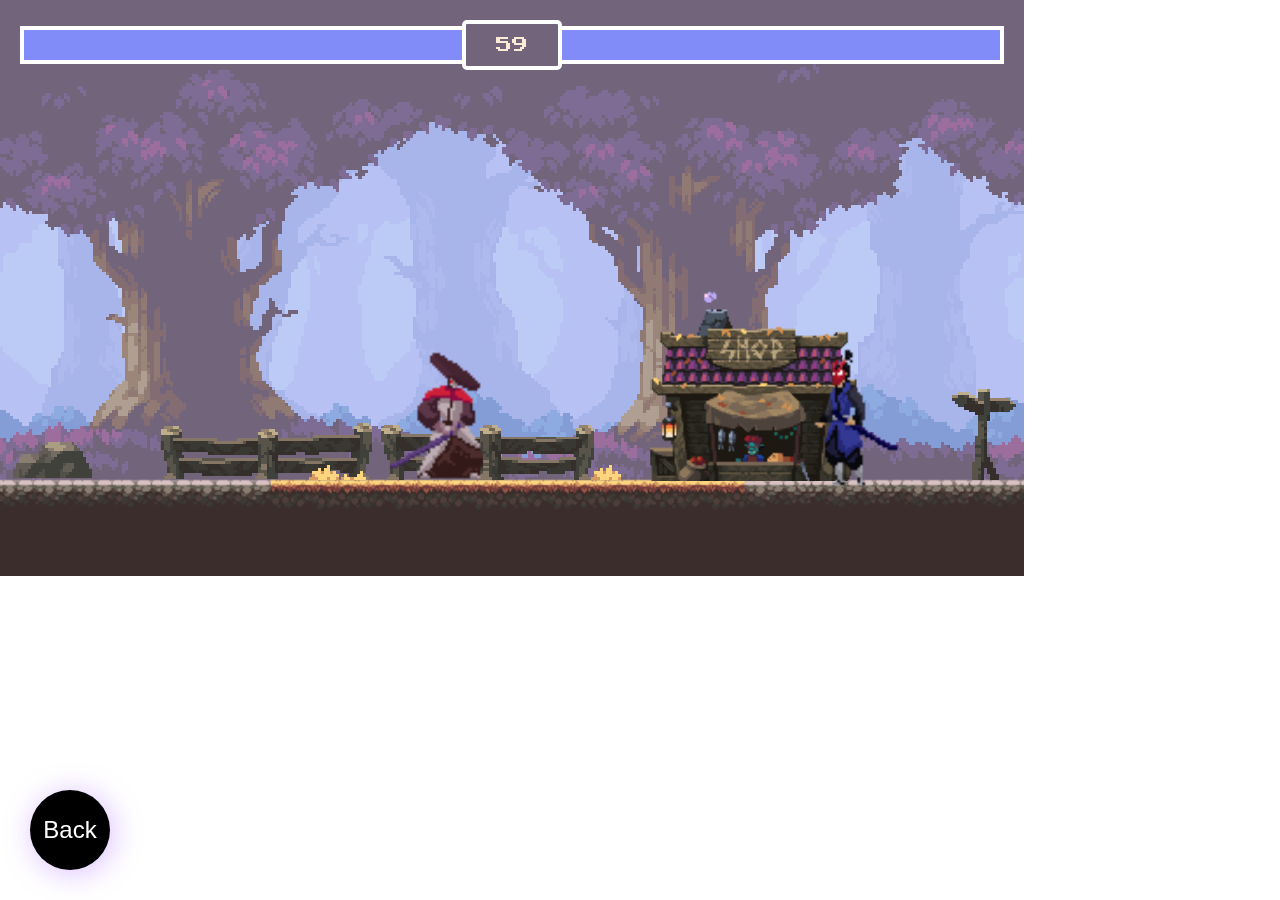
<file: fightingGame/index.html>
<!DOCTYPE html>
<html lang="en">

<head>
    <meta charset="UTF-8">
    <meta http-equiv="X-UA-Compatible" content="IE=edge">
    <meta name="viewport" content="width=device-width, initial-scale=1.0">
    <title>Document</title>
    <link rel="preconnect" href="https://fonts.googleapis.com">
    <link rel="preconnect" href="https://fonts.gstatic.com" crossorigin>
    <link href="https://fonts.googleapis.com/css2?family=Press+Start+2P&display=swap" rel="stylesheet">

    <link rel="stylesheet" href="../css/back.css">

    <style>
        * {
            padding: 0;
            margin: 0;
            box-sizing: border-box;
            font-family: 'Press Start 2P', cursive;
        }
    </style>
</head>

<body>
    <!-- red container div  -->
    <div style="position: relative; display: inline-block;">
        <!-- smaller red container div  -->
        <div style="
        position: absolute; 
        display: flex; 
        width: 100%; 
        align-items: center; 
        padding: 20px;
        ">
            <!-- player health  -->
            <div
                style="
                position: relative; 
                border-top: 4px solid white;
                border-left: 4px solid white;
                border-bottom: 4px solid white;
                width: 100%; 
                display: flex; 
                justify-content: flex-end;">
                <div style="
                background-color:yellow; 
                height: 30px; 
                width: 100%;
                "></div>
                <div id="playerHealth"
                    style="
                    position: absolute; 
                    background-color: #818CF8; 
                    top: 0; right: 0;bottom: 0;
                    width: 100%;">
                </div>
            </div>
            <!-- timer  -->
            <div id="timer"
                style="
                border: 4px solid white;
                color:antiquewhite; 
                height: 50px; width: 100px; 
                flex-shrink: 0; 
                border-radius: 5px; 
                display: flex; 
                align-items: center; 
                justify-content: center;
                ">
                10
            </div>
            <!-- enemy health  -->
            <div style="
            position: relative; 
            border-top: 4px solid white;
            border-right: 4px solid white;
            border-bottom: 4px solid white;
            width: 100%;
            ">
                <div style="
                background-color:yellow; 
                height: 30px;
                "></div>
                <div id="enemyHealth"
                    style="
                    position: absolute; 
                    background-color: #818CF8; 
                    top: 0; right: 0;bottom: 0;left: 0;
                "></div>
            </div>
        </div>

        <div id="displayText"
            style="
            position: absolute; 
            display: none; 
            align-items: center; 
            justify-content: center; 
            top: 0; right: 0%;bottom: 0;left: 0; 
            color: white;
            ">
            tie
        </div>

        <div>
            <canvas></canvas>

            <div id="back" class="back">
                <div class="on">
                    <a href="../index.html" style="font-family: 'Segoe UI', Tahoma, Geneva, Verdana, sans-serif;">Back</a>
                </div>
            </div>
        </div>
    </div>


    <script src="https://cdnjs.cloudflare.com/ajax/libs/gsap/3.9.1/gsap.min.js" integrity="sha512-H6cPm97FAsgIKmlBA4s774vqoN24V5gSQL4yBTDOY2su2DeXZVhQPxFK4P6GPdnZqM9fg1G3cMv5wD7e6cFLZQ==" crossorigin="anonymous" referrerpolicy="no-referrer"></script>
    <script src="js/utils.js"></script>
    <script src="js/classes.js"></script>
    <script src="index.js"></script>
</body>

</html>
</file>
<file: css/back.css>
#back{
    position: fixed;
    display: flex;
    align-items: center;
    bottom: 30px;
    left: 30px;
    /* transform: rotate(-90deg); */
}

#back .on{
    display: flex;
    align-items: center;
    transition: all 0.3s ease;
}

#back .on a{
    width: 100%;
    color: #fff;
    margin-right: 1rem;
    font-size: 1.5rem;
    width: 80px;
    height: 80px;
    border-radius: 50%;
    align-items: center;
    display: flex;
    align-items: center;
    justify-content: center;
    color: white;
    background: black;
    filter: drop-shadow(3px 3px 15px #6f00ff41);
    transition: all 0.3s ease-in-out;
    text-decoration: none;
    cursor: pointer;
}

#back .on:hover a{
    filter: drop-shadow(3px 3px 15px #6f00ffc0);
    transition: all 0.3s ease-in-out;
}
</file>
